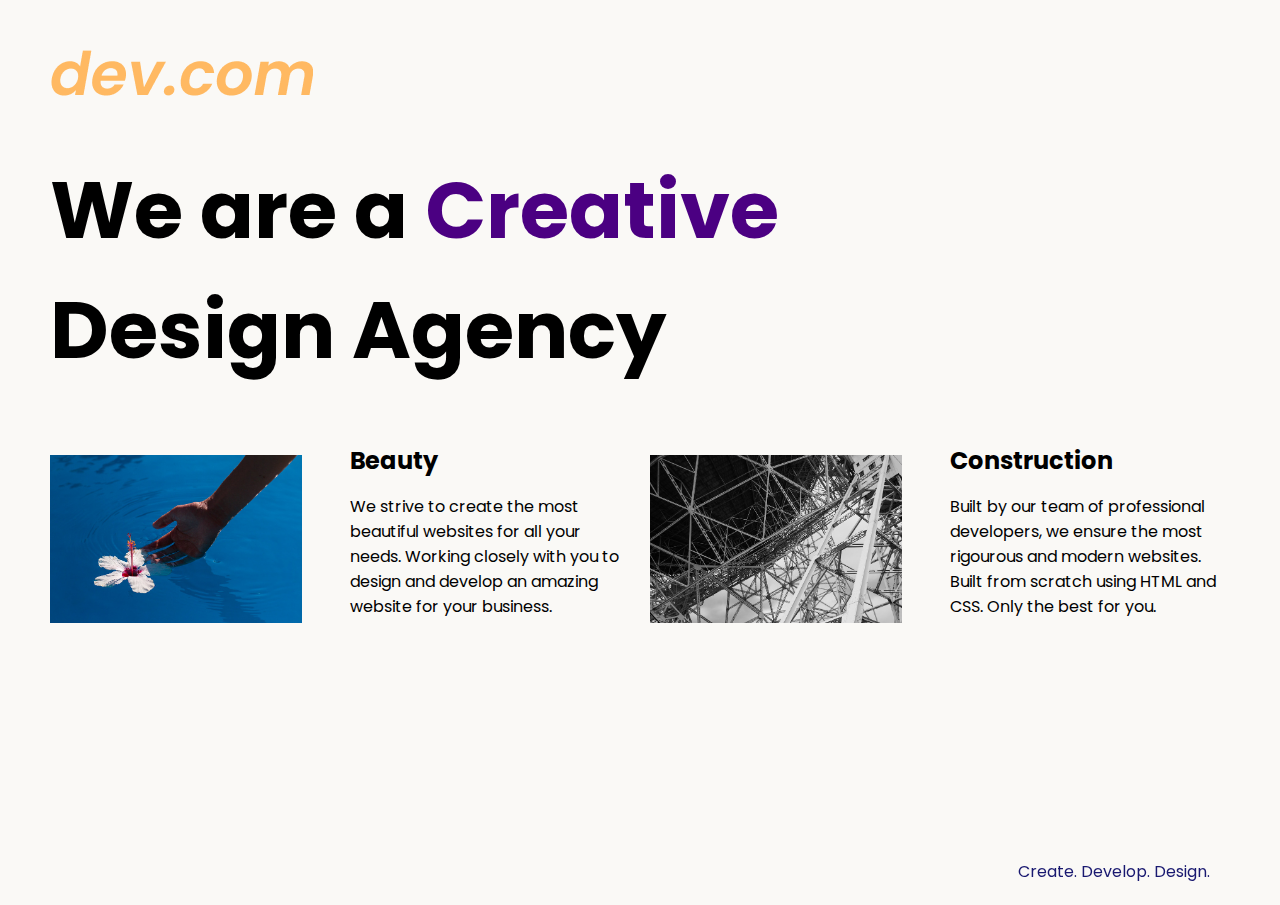
<file: index.html>
<!DOCTYPE html>
<html lang="en">
  <head>
    <meta charset="UTF-8" />
    <meta name="viewport" content="width=device-width, initial-scale=1.0" />
    <title>Agency</title>
    <link rel="stylesheet" href="./style.css" />
    <link rel="preconnect" href="https://fonts.googleapis.com" />
    <link rel="preconnect" href="https://fonts.gstatic.com" crossorigin />
    <link
      href="https://fonts.googleapis.com/css2?family=Poppins:wght@400;700&display=swap"
      rel="stylesheet"
    />
  </head>

  <body>
    <div class="main">
      <img class="logo" src="./assets/images/logo.png" alt="logo" />
      <h1>We are a 
        <span class="blue-text">Creative</span> <span class="newline">Design Agency</span>
      </h1>

      <div class="grid-container">
        <div class="left card">
          <img
            class="tile-image"
            src="./assets/images/beautiful.jpg"
            alt="hand and flower in water"
          />
          <div class="pict-text">
            <h2 class="card-title">Beauty</h2>
            <p class="card-text">
              We strive to create the most beautiful websites for all your
              needs. Working closely with you to design and develop an amazing
              website for your business.
            </p>
          </div>
        </div>

        <div class="right card">
          <img
            class="tile-image"
            src="./assets/images/construction.jpg"
            alt="metal structure"
          />
          <div class="pict-text">
            <h2 class="card-title">Construction</h2>
            <p>
              Built by our team of professional developers, we ensure the most
              rigourous and modern websites. Built from scratch using HTML and
              CSS. Only the best for you.
            </p>
          </div>
        </div>
      </div>
    </div>
    <footer>
      <p>Create. Develop. Design.</p>
    </footer>
  </body>
</html>
</file>
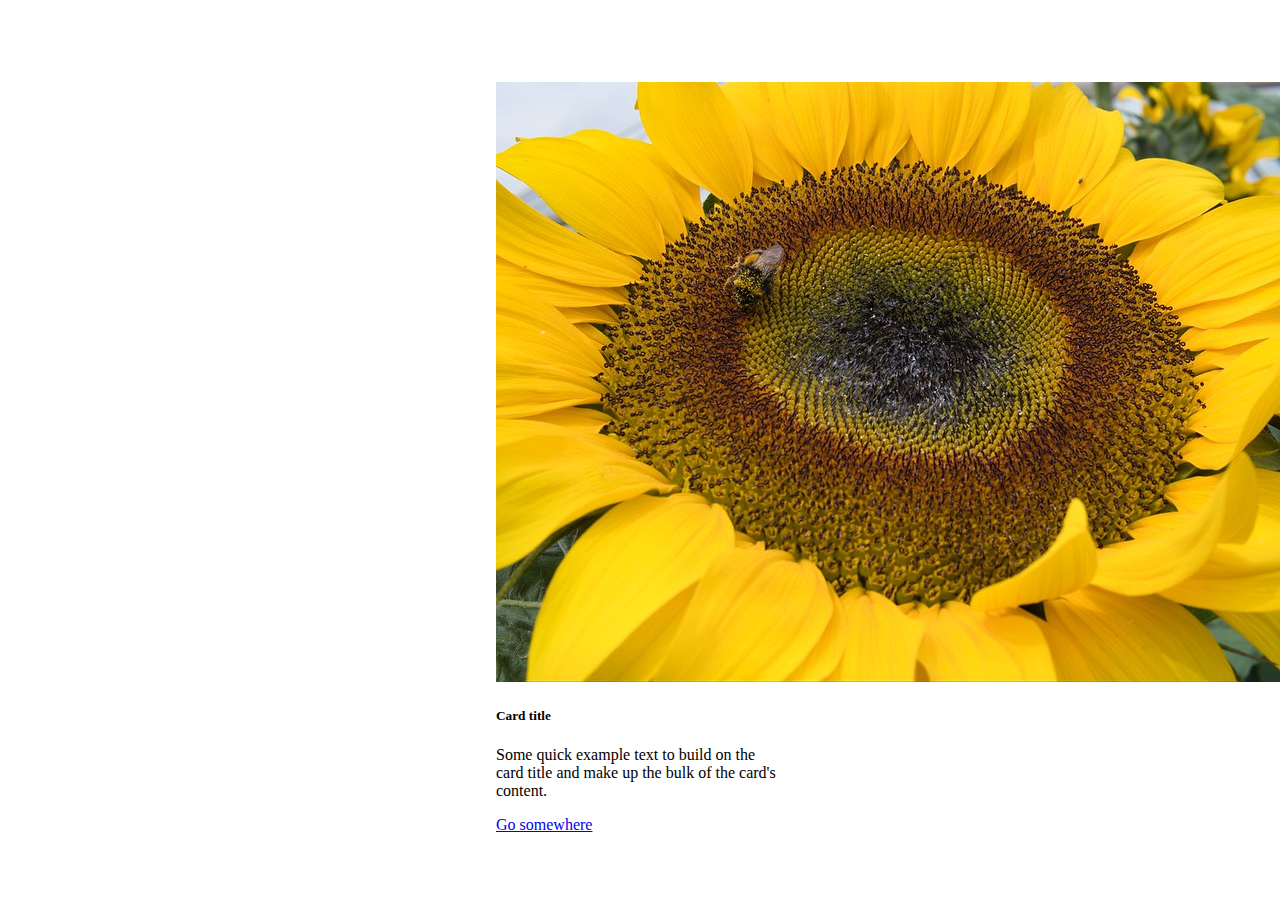
<file: 11.0 Bootstrap Intro/index.html>
<!DOCTYPE html>
<html lang="en">
  <head>
    <meta charset="utf-8" />
    <meta name="viewport" content="width=device-width, initial-scale=1" />
    <title>Bootstrap</title>
    <!-- TODO 1: Add the Bootstrap link here. -->
    <link
      href="https://cdn.jsdelivr.net/npm/bootstrap@5.3.1/dist/css/bootstrap.min.css"
      rel="stylesheet"
      integrity="sha384-4bw+/aepP/YC94hEpVNVgiZdgIC5+VKNBQNGCHeKRQN+PtmoHDEXuppvnDJzQIu9"
      crossorigin="anonymous"
    />
    <style>
      /* TODO 4: Use flexbox to center the card in the vertical and horizontal center. */
     
      .flex-container{
        display: flex;
        justify-content: center;
        align-items: center;
        height: 100vh;
      }
      
    </style>
  </head>

  <body>
    <div class="flex-container">
      <!-- TODO 2: Add the Bootstrap Prebuilt Card here -->
      <div class="card" style="width: 18rem">
        <img src="./flower.jpg" alt="flower image" class="card-img-top" alt="..." />
        <div class="card-body">
          <h5 class="card-title">Card title</h5>
          <p class="card-text">
            Some quick example text to build on the card title and make up the
            bulk of the card's content.
          </p>
          <a href="#" class="btn btn-primary">Go somewhere</a>
        </div>
      </div>
      <!-- TODO 3: Change the image src to display the flower.jpg image. -->
    </div>
  </body>
</html>
</file>
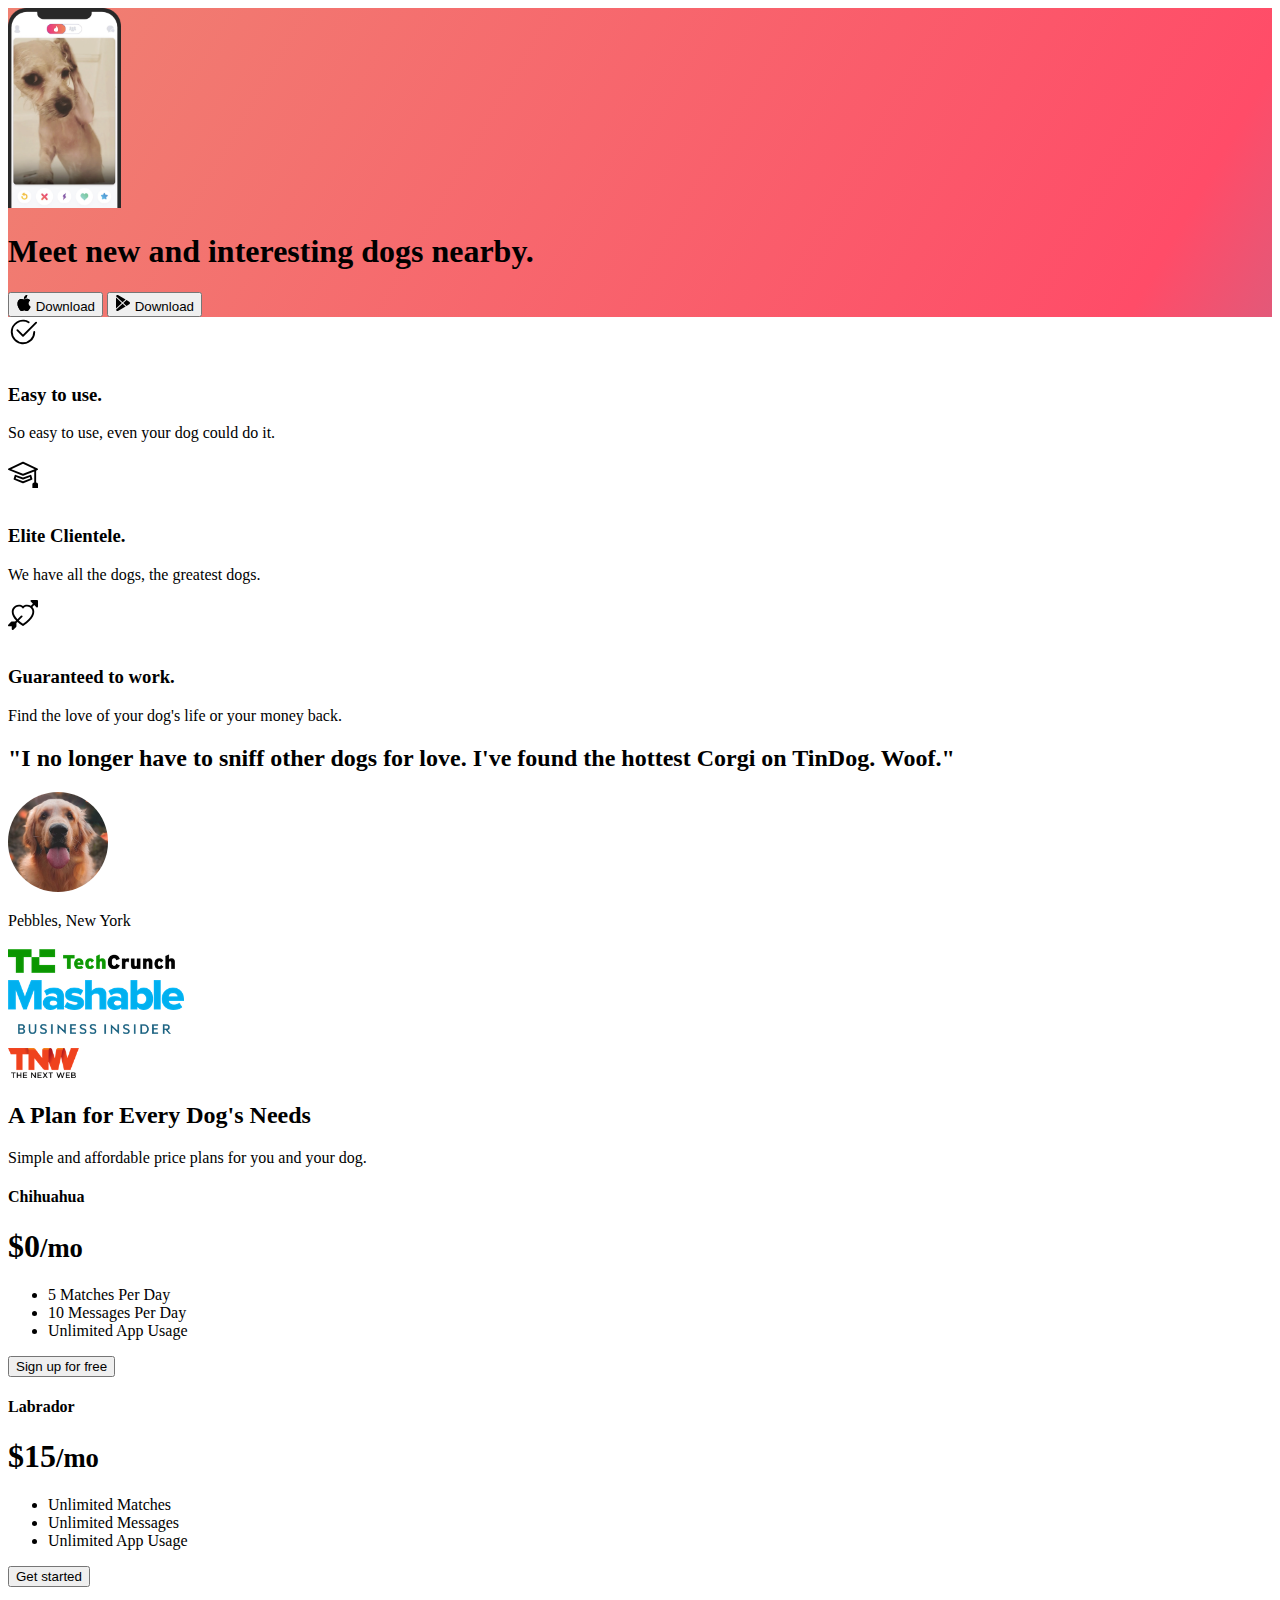
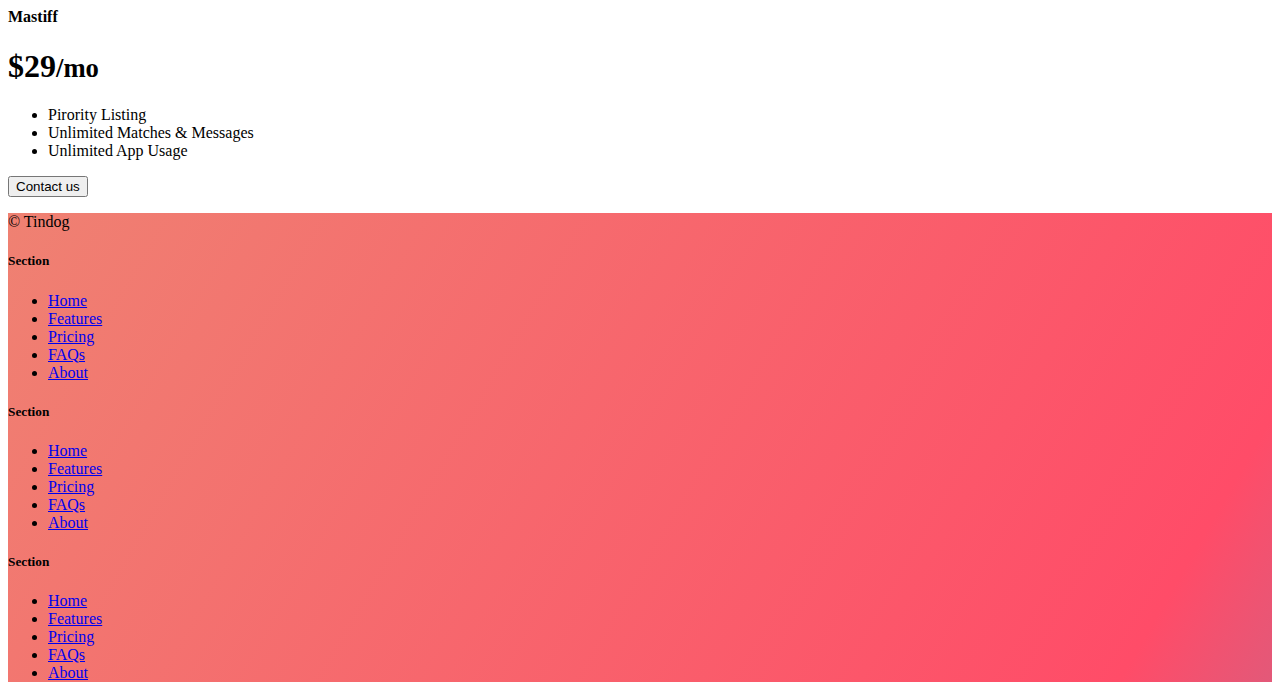
<file: 11.3 TinDog Project/index.html>
<!DOCTYPE html>
<html lang="en">

<head>
  <meta charset="UTF-8">
  <meta name="viewport" content="width=device-width, initial-scale=1.0">
  <link href="https://cdn.jsdelivr.net/npm/bootstrap@5.3.1/dist/css/bootstrap.min.css" rel="stylesheet" integrity="sha384-4bw+/aepP/YC94hEpVNVgiZdgIC5+VKNBQNGCHeKRQN+PtmoHDEXuppvnDJzQIu9" crossorigin="anonymous">
  <link href="./css/style.css" rel="stylesheet">
  <title>TinDog</title>
</head>

<body>

  <!-- Title -->
  <section id="title" class="gradient-background">
    <div class="container col-xxl-8 px-4 pt-5">
    <div class="row flex-lg-row-reverse align-items-center g-5 py-5 pb-0">
      <div class="col-10 col-sm-8 col-lg-6">
        <img src="./images/iphone.png" class="d-block mx-lg-auto img-fluid " alt="Bootstrap Themes"  height="200" loading="lazy">
      </div>
      <div class="col-lg-6">
        <h1 class="display-5 fw-bold text-body-emphasis lh-1 mb-3">Meet new and interesting dogs nearby.</h1>
        <div class="d-grid gap-2 d-md-flex justify-content-md-start">
          <button type="button" class="btn btn-light btn-lg px-4 me-md-2">
            <svg xmlns="http://www.w3.org/2000/svg" width="16" height="16" fill="currentColor"
                class="bi bi-apple mb-1" viewBox="0 0 16 16">
<path
                  d="M11.182.008C11.148-.03 9.923.023 8.857 1.18c-1.066 1.156-.902 2.482-.878 2.516.024.034 1.52.087 2.475-1.258.955-1.345.762-2.391.728-2.43Zm3.314 11.733c-.048-.096-2.325-1.234-2.113-3.422.212-2.189 1.675-2.789 1.698-2.854.023-.065-.597-.79-1.254-1.157a3.692 3.692 0 0 0-1.563-.434c-.108-.003-.483-.095-1.254.116-.508.139-1.653.589-1.968.607-.316.018-1.256-.522-2.267-.665-.647-.125-1.333.131-1.824.328-.49.196-1.422.754-2.074 2.237-.652 1.482-.311 3.83-.067 4.56.244.729.625 1.924 1.273 2.796.576.984 1.34 1.667 1.659 1.899.319.232 1.219.386 1.843.067.502-.308 1.408-.485 1.766-.472.357.013 1.061.154 1.782.539.571.197 1.111.115 1.652-.105.541-.221 1.324-1.059 2.238-2.758.347-.79.505-1.217.473-1.282Z" />
<path
                  d="M11.182.008C11.148-.03 9.923.023 8.857 1.18c-1.066 1.156-.902 2.482-.878 2.516.024.034 1.52.087 2.475-1.258.955-1.345.762-2.391.728-2.43Zm3.314 11.733c-.048-.096-2.325-1.234-2.113-3.422.212-2.189 1.675-2.789 1.698-2.854.023-.065-.597-.79-1.254-1.157a3.692 3.692 0 0 0-1.563-.434c-.108-.003-.483-.095-1.254.116-.508.139-1.653.589-1.968.607-.316.018-1.256-.522-2.267-.665-.647-.125-1.333.131-1.824.328-.49.196-1.422.754-2.074 2.237-.652 1.482-.311 3.83-.067 4.56.244.729.625 1.924 1.273 2.796.576.984 1.34 1.667 1.659 1.899.319.232 1.219.386 1.843.067.502-.308 1.408-.485 1.766-.472.357.013 1.061.154 1.782.539.571.197 1.111.115 1.652-.105.541-.221 1.324-1.059 2.238-2.758.347-.79.505-1.217.473-1.282Z" />
</svg>
            Download</button>
          <button type="button" class="btn btn-outline-light btn-lg px-4">
            <svg xmlns="http://www.w3.org/2000/svg" width="16" height="16" fill="currentColor"
                class="bi bi-google-play mb-1" viewBox="0 0 16 16">
<path
                  d="M14.222 9.374c1.037-.61 1.037-2.137 0-2.748L11.528 5.04 8.32 8l3.207 2.96 2.694-1.586Zm-3.595 2.116L7.583 8.68 1.03 14.73c.201 1.029 1.36 1.61 2.303 1.055l7.294-4.295ZM1 13.396V2.603L6.846 8 1 13.396ZM1.03 1.27l6.553 6.05 3.044-2.81L3.333.215C2.39-.341 1.231.24 1.03 1.27Z" />
</svg>

            Download</button>
        </div>
      </div>
    </div>
  </section>
  <!-- Features -->
  <section id="features">
    <div class="container px-4 py-5" id="hanging-icons">
      
      <div class="row g-4 py-5 row-cols-1 row-cols-lg-3">
        <div class="col d-flex align-items-start">
          <div class="icon-square text-body-emphasis bg-body-secondary d-inline-flex align-items-center justify-content-center fs-4 flex-shrink-0 me-3">
            <svg xmlns="http://www.w3.org/2000/svg" height="30" fill="currentColor" class="bi bi-check2-circle"
            viewBox="0 0 16 16">
              <path
              d="M2.5 8a5.5 5.5 0 0 1 8.25-4.764.5.5 0 0 0 .5-.866A6.5 6.5 0 1 0 14.5 8a.5.5 0 0 0-1 0 5.5 5.5 0 1 1-11 0z" />
              <path
              d="M15.354 3.354a.5.5 0 0 0-.708-.708L8 9.293 5.354 6.646a.5.5 0 1 0-.708.708l3 3a.5.5 0 0 0 .708 0l7-7z" />
            </svg>
          </div>
          <div>
            <h3 class="fs-2 text-body-emphasis">Easy to use.</h3>
            <p>So easy to use, even your dog could do it.</p>
           
          </div>
        </div>
        <div class="col d-flex align-items-start">
          <div class="icon-square text-body-emphasis bg-body-secondary d-inline-flex align-items-center justify-content-center fs-4 flex-shrink-0 me-3">
            <svg xmlns="http://www.w3.org/2000/svg" height="30" fill="currentColor" class="bi bi-mortarboard" viewBox="0 0 16 16">
              <path d="M8.211 2.047a.5.5 0 0 0-.422 0l-7.5 3.5a.5.5 0 0 0 .025.917l7.5 3a.5.5 0 0 0 .372 0L14 7.14V13a1 1 0 0 0-1 1v2h3v-2a1 1 0 0 0-1-1V6.739l.686-.275a.5.5 0 0 0 .025-.917l-7.5-3.5ZM8 8.46 1.758 5.965 8 3.052l6.242 2.913L8 8.46Z"/>
              <path d="M4.176 9.032a.5.5 0 0 0-.656.327l-.5 1.7a.5.5 0 0 0 .294.605l4.5 1.8a.5.5 0 0 0 .372 0l4.5-1.8a.5.5 0 0 0 .294-.605l-.5-1.7a.5.5 0 0 0-.656-.327L8 10.466 4.176 9.032Zm-.068 1.873.22-.748 3.496 1.311a.5.5 0 0 0 .352 0l3.496-1.311.22.748L8 12.46l-3.892-1.556Z"/>
              </svg>
          </div>
          <div>
            <h3 class="fs-2 text-body-emphasis">Elite Clientele.</h3>
            <p>We have all the dogs, the greatest dogs.</p>
            
          </div>
        </div>
        <div class="col d-flex align-items-start">
          <div class="icon-square text-body-emphasis bg-body-secondary d-inline-flex align-items-center justify-content-center fs-4 flex-shrink-0 me-3">
            <svg xmlns="http://www.w3.org/2000/svg" height="30" fill="currentColor" class="bi bi-arrow-through-heart"
              viewBox="0 0 16 16">
              <path fill-rule="evenodd"
                d="M2.854 15.854A.5.5 0 0 1 2 15.5V14H.5a.5.5 0 0 1-.354-.854l1.5-1.5A.5.5 0 0 1 2 11.5h1.793l.53-.53c-.771-.802-1.328-1.58-1.704-2.32-.798-1.575-.775-2.996-.213-4.092C3.426 2.565 6.18 1.809 8 3.233c1.25-.98 2.944-.928 4.212-.152L13.292 2 12.147.854A.5.5 0 0 1 12.5 0h3a.5.5 0 0 1 .5.5v3a.5.5 0 0 1-.854.354L14 2.707l-1.006 1.006c.236.248.44.531.6.845.562 1.096.585 2.517-.213 4.092-.793 1.563-2.395 3.288-5.105 5.08L8 13.912l-.276-.182a21.86 21.86 0 0 1-2.685-2.062l-.539.54V14a.5.5 0 0 1-.146.354l-1.5 1.5Zm2.893-4.894A20.419 20.419 0 0 0 8 12.71c2.456-1.666 3.827-3.207 4.489-4.512.679-1.34.607-2.42.215-3.185-.817-1.595-3.087-2.054-4.346-.761L8 4.62l-.358-.368c-1.259-1.293-3.53-.834-4.346.761-.392.766-.464 1.845.215 3.185.323.636.815 1.33 1.519 2.065l1.866-1.867a.5.5 0 1 1 .708.708L5.747 10.96Z" />
                  </svg>
          </div>
          <div>
            <h3 class="fs-2 text-body-emphasis">Guaranteed to work.</h3>
            <p>Find the love of your dog's life or your money back.</p>
            
          </div>
        </div>
      </div>
    </div>
  </section>
  <!-- Testimonial -->
  <section id="testimonial">
    <div class="my-5">
      <div class="p-5 text-center bg-body-tertiary">
        <div class="container py-5">
            <h2 class="text-body-emphasis">"I no longer have to sniff other dogs for love. I've found the hottest Corgi on TinDog. Woof."</h2>
            <img src="./images/dog-img.jpg" alt="dog" class="profile-img  mb-2 mt-5" height="100">
            <p class="col-lg-8 mx-auto lead mt-2">
              Pebbles, New York
            </p>
        </div>
        <div class="container">
          <div class="row">
              <div class="col-lg-3 col-sm-12">
                <img src="./images/techcrunch.png" alt="techcrunch" height="30">
              </div>
              <div class="col-lg-3 col-sm-12">
                <img src="./images/mashable.png" alt="mashable" height="30">
              </div>
              <div class="col-lg-3 col-sm-12">
                <img src="./images/bizinsider.png" alt="bizinsider" height="30">
              </div>
              <div class="col-lg-3 col-sm-12">
                <img src="./images/tnw.png" alt="tnw" height="30">
              </div>
          </div>
        </div>
      </div>
    </div>
  </section>
  <!-- Pricing -->
  <section id="pricing">
    <div class="container">
      <header>
        <div class="pricing-header p-3 pb-md-4 mx-auto text-center">
          <h2 class="display-4 fw-normal text-body-emphasis">A Plan for Every Dog's Needs</h2>
          <p class="fs-5 text-body-secondary">Simple and affordable price plans for you and your dog.</p>
        </div>
      </header>
    
      <main>
        <div class="row row-cols-1 row-cols-md-3 mb-3 text-center">
          <div class="col">
            <div class="card mb-4 rounded-3 shadow-sm">
              <div class="card-header py-3">
                <h4 class="my-0 fw-normal">Chihuahua</h4>
              </div>
              <div class="card-body">
                <h1 class="card-title pricing-card-title">$0<small class="text-body-secondary fw-light">/mo</small></h1>
                <ul class="list-unstyled mt-3 mb-4">
                  <li>5 Matches Per Day</li>
                  <li>10 Messages Per Day</li>
                  <li>Unlimited App Usage</li>
                </ul>
                <button type="button" class="w-100 btn btn-lg btn-outline-dark">Sign up for free</button>
              </div>
            </div>
          </div>
          <div class="col">
            <div class="card mb-4 rounded-3 shadow-sm">
              <div class="card-header py-3">
                <h4 class="my-0 fw-normal">Labrador</h4>
              </div>
              <div class="card-body">
                <h1 class="card-title pricing-card-title">$15<small class="text-body-secondary fw-light">/mo</small></h1>
                <ul class="list-unstyled mt-3 mb-4">
                  <li>Unlimited Matches</li>
                  <li>Unlimited Messages</li>
                  <li>Unlimited App Usage</li>
                </ul>
                <button type="button" class="w-100 btn btn-lg btn-dark">Get started</button>
              </div>
            </div>
          </div>
          <div class="col">
            <div class="card mb-4 rounded-3 shadow-sm border-dark">
              <div class="card-header py-3 text-bg-dark border-primary">
                <h4 class="my-0 fw-normal">Mastiff</h4>
              </div>
              <div class="card-body">
                <h1 class="card-title pricing-card-title">$29<small class="text-body-secondary fw-light">/mo</small></h1>
                <ul class="list-unstyled mt-3 mb-4">
                  <li>Pirority Listing</li>
                  <li>Unlimited Matches & Messages</li>
                  <li>Unlimited App Usage</li>
                </ul>
                <button type="button" class="w-100 btn btn-lg btn-dark">Contact us</button>
              </div>
            </div>
          </div>
        </div>
      </main>
    </div>
  </section>
</div>
  <!-- Footer -->
  <section id="footer" class="gradient-background">
  <div class="container">
    <footer class="row row-cols-1 row-cols-sm-2 row-cols-md-5 py-5 mt-5">
      <div class="col mb-3">
        <p class="text-body-secondary">© Tindog</p>
      </div>
  
      <div class="col mb-3">
  
      </div>
  
      <div class="col mb-3">
        <h5>Section</h5>
        <ul class="nav flex-column">
          <li class="nav-item mb-2"><a href="#" class="nav-link p-0 text-body-secondary">Home</a></li>
          <li class="nav-item mb-2"><a href="#" class="nav-link p-0 text-body-secondary">Features</a></li>
          <li class="nav-item mb-2"><a href="#" class="nav-link p-0 text-body-secondary">Pricing</a></li>
          <li class="nav-item mb-2"><a href="#" class="nav-link p-0 text-body-secondary">FAQs</a></li>
          <li class="nav-item mb-2"><a href="#" class="nav-link p-0 text-body-secondary">About</a></li>
        </ul>
      </div>
  
      <div class="col mb-3">
        <h5>Section</h5>
        <ul class="nav flex-column">
          <li class="nav-item mb-2"><a href="#" class="nav-link p-0 text-body-secondary">Home</a></li>
          <li class="nav-item mb-2"><a href="#" class="nav-link p-0 text-body-secondary">Features</a></li>
          <li class="nav-item mb-2"><a href="#" class="nav-link p-0 text-body-secondary">Pricing</a></li>
          <li class="nav-item mb-2"><a href="#" class="nav-link p-0 text-body-secondary">FAQs</a></li>
          <li class="nav-item mb-2"><a href="#" class="nav-link p-0 text-body-secondary">About</a></li>
        </ul>
      </div>
  
      <div class="col mb-3">
        <h5>Section</h5>
        <ul class="nav flex-column">
          <li class="nav-item mb-2"><a href="#" class="nav-link p-0 text-body-secondary">Home</a></li>
          <li class="nav-item mb-2"><a href="#" class="nav-link p-0 text-body-secondary">Features</a></li>
          <li class="nav-item mb-2"><a href="#" class="nav-link p-0 text-body-secondary">Pricing</a></li>
          <li class="nav-item mb-2"><a href="#" class="nav-link p-0 text-body-secondary">FAQs</a></li>
          <li class="nav-item mb-2"><a href="#" class="nav-link p-0 text-body-secondary">About</a></li>
        </ul>
      </div>
    </footer>
  </div>
  </section>

  <script src="https://cdn.jsdelivr.net/npm/bootstrap@5.3.1/dist/js/bootstrap.bundle.min.js" integrity="sha384-HwwvtgBNo3bZJJLYd8oVXjrBZt8cqVSpeBNS5n7C8IVInixGAoxmnlMuBnhbgrkm" crossorigin="anonymous"></script>
</body>

</html>
</file>
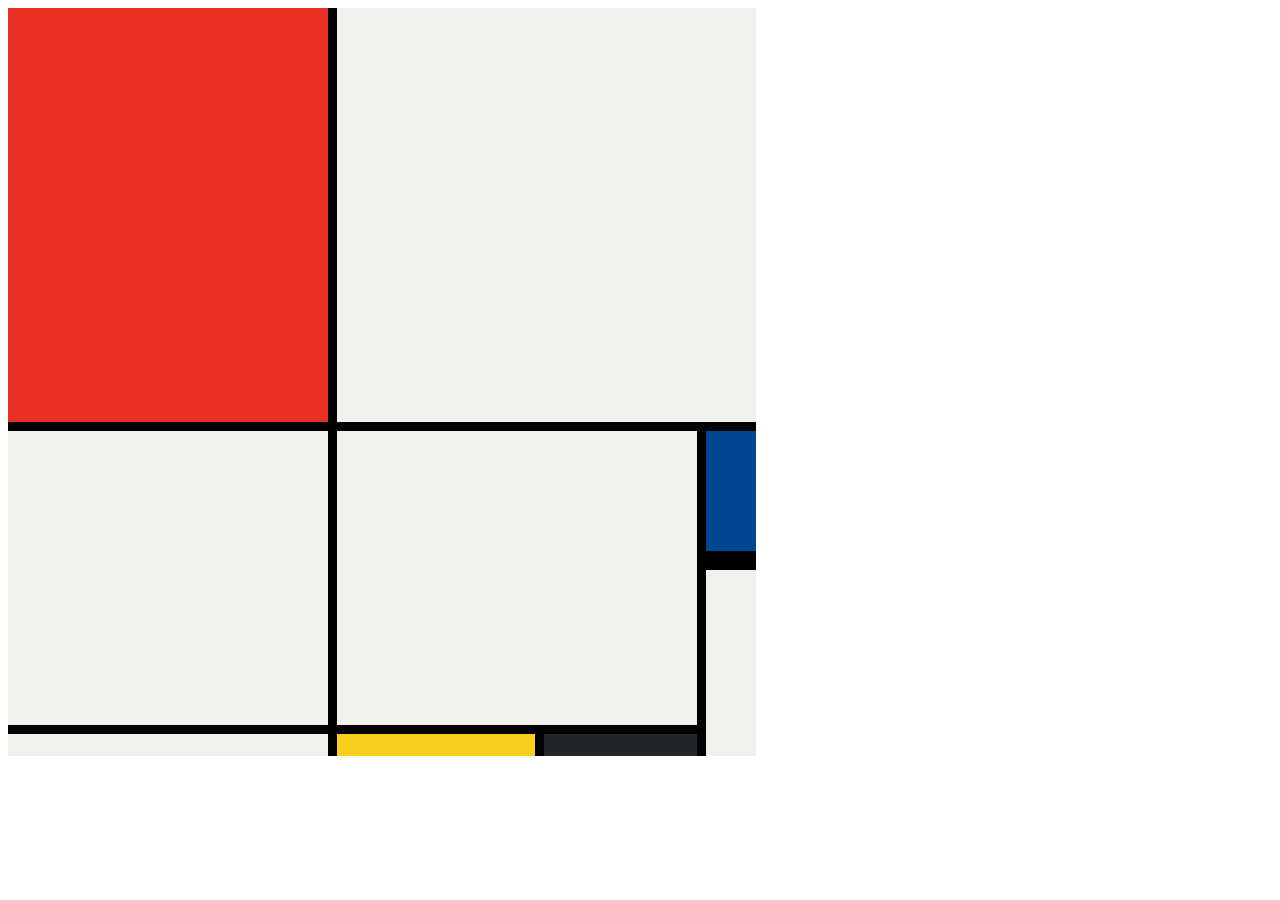
<file: Mondrian-Project-grid.html>
<!DOCTYPE html>
<html lang="en">
  <head>
    <meta charset="UTF-8" />
    <meta name="viewport" content="width=device-width, initial-scale=1.0" />
    <title>Mondrian Project</title>
    <style>
      /* 
    Write your CSS here 
    Gap Colour: #000
    White: #F0F1EC
    Red: #E72F24
    Black: #232629
    Blue: #004592
    Yellow: #F9D01E

    For dimensions, see dimensions.png image.
    HINT: Remember you can't change the properties of grid lines.
    But grid lines are transparent!
    */
      .squares-container {
        display: grid;
        grid-template-rows: 414px 130px 155px 22px;

        grid-template-columns: 320px 198px 153px 50px;

        background-color: black;
        width: 748px;
        height: 748px;
        gap: 9px;
      }

      #red {
        background-color: #e72f24;
      }
      .two {
        grid-column: span 3;
      }
      .white {
        background-color: #f0f1ec;
      }
      .three {
        grid-row: span 2;
      }
      .four {
        grid-area: 2 / 2 / 4 / 4;
      }

      #blue {
        background-color: #004592;
        border-bottom: 10px solid black;
      }
      .six {
        grid-row: span 2;
      }

      #yellow {
        background-color: #f9d01e;
      }
      #black {
        background-color: #232629;
      }
    </style>
  </head>

  <body>
    <div class="squares-container">
      <div class="square one" id="red"></div>
      <div class="square two white"></div>
      <div class="square three white"></div>
      <div class="square four white"></div>
      <div class="square five" id="blue"></div>
      <div class="square six white"></div>
      <div class="square seven white"></div>
      <div class="square eight" id="yellow"></div>
      <div class="square nine" id="black"></div>
    </div>
  </body>
</html>
</file>
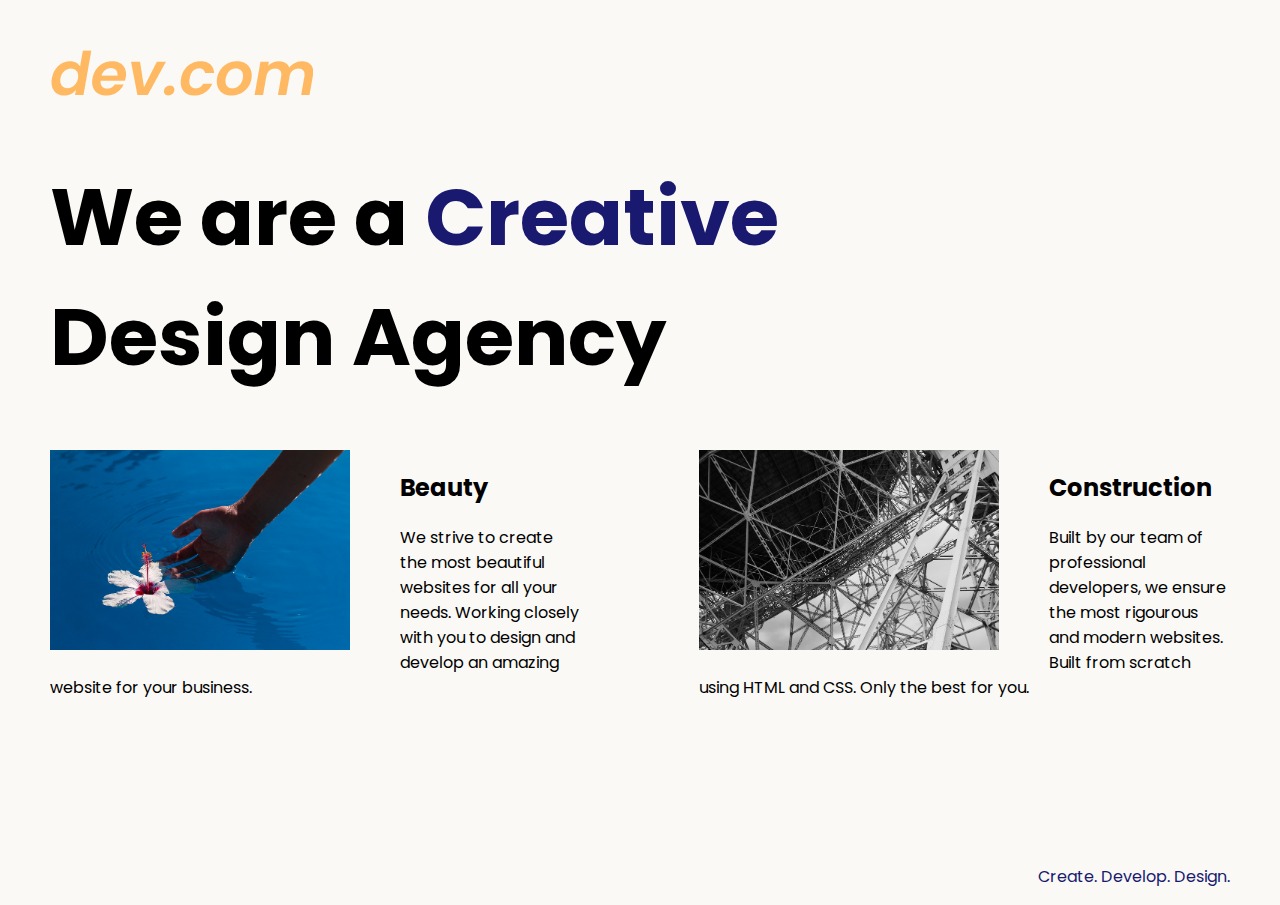
<file: solution.html>
<!DOCTYPE html>
<html lang="en">

<head>
  <meta charset="UTF-8">
  <meta name="viewport" content="width=device-width, initial-scale=1.0">
  <title>Agency</title>
  <link rel="stylesheet" href="./solution.css">
  <link rel="preconnect" href="https://fonts.googleapis.com">
  <link rel="preconnect" href="https://fonts.gstatic.com" crossorigin>
  <link href="https://fonts.googleapis.com/css2?family=Poppins:wght@400;700&display=swap" rel="stylesheet">
</head>

<body>
  <div class="main">
    <img class="logo" src="./assets/images/logo.png" alt="logo">
    <h1>We are a <span class="creative">Creative</span> <br />Design Agency</h1>
    <div class="left card"><img class="tile-image" src="./assets/images/beautiful.jpg" alt="hand and flower in water">
      <h2 class="card-title">Beauty</h2>
      <p class="card-text">We strive to create the most beautiful websites for all your needs. Working closely with you
        to
        design and
        develop an amazing website for your business.</p>
    </div>

    <div class="right card"><img class="tile-image" src="./assets/images/construction.jpg" alt="metal structure">
      <h2 class="card-title">Construction</h2>
      <p>Built by our team of professional developers, we ensure the most rigourous and modern websites. Built from
        scratch using HTML and CSS. Only the best for you.</p>
    </div>

  </div>
  <footer>
    <p>Create. Develop. Design.</p>
  </footer>
</body>

</html>
</file>
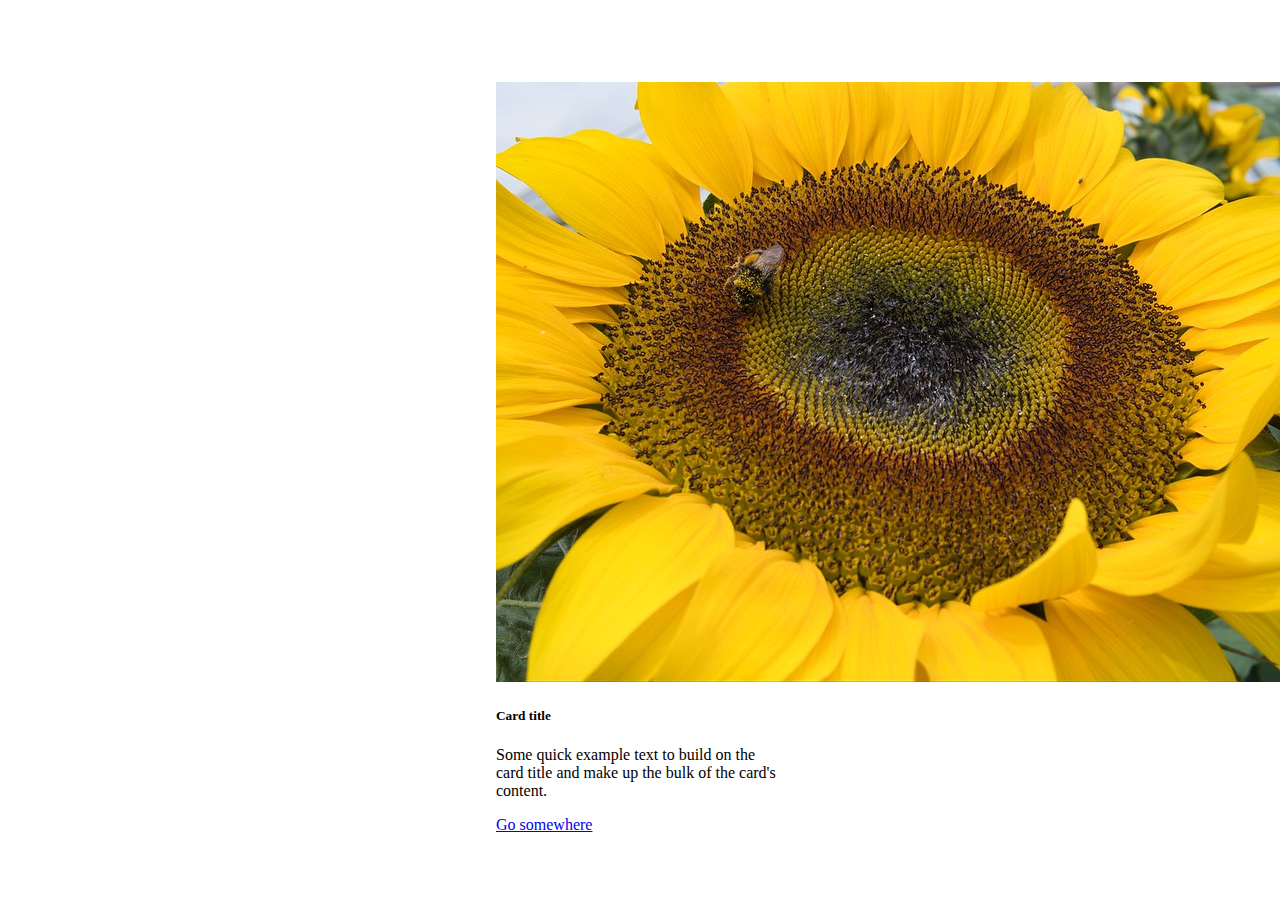
<file: 11.0 Bootstrap Intro/solution.html>
<!doctype html>
<html lang="en">

<head>
  <meta charset="utf-8">
  <meta name="viewport" content="width=device-width, initial-scale=1">
  <title>Bootstrap demo</title>
  <link href="https://cdn.jsdelivr.net/npm/bootstrap@5.3.0-alpha2/dist/css/bootstrap.min.css" rel="stylesheet"
    integrity="sha384-aFq/bzH65dt+w6FI2ooMVUpc+21e0SRygnTpmBvdBgSdnuTN7QbdgL+OapgHtvPp" crossorigin="anonymous">
  <style>
    .flex-container {
      display: flex;
      height: 100vh;
      justify-content: center;
      align-items: center;
    }
  </style>
</head>

<body>
  <div class="flex-container">
    <div class="card" style="width: 18rem;">
      <img src="./flower.jpg" class="card-img-top" alt="sunflower">
      <div class="card-body">
        <h5 class="card-title">Card title</h5>
        <p class="card-text">Some quick example text to build on the card title and make up the bulk of the card's
          content.
        </p>
        <a href="#" class="btn btn-primary">Go somewhere</a>
      </div>
    </div>
  </div>
</body>

</html>
</file>
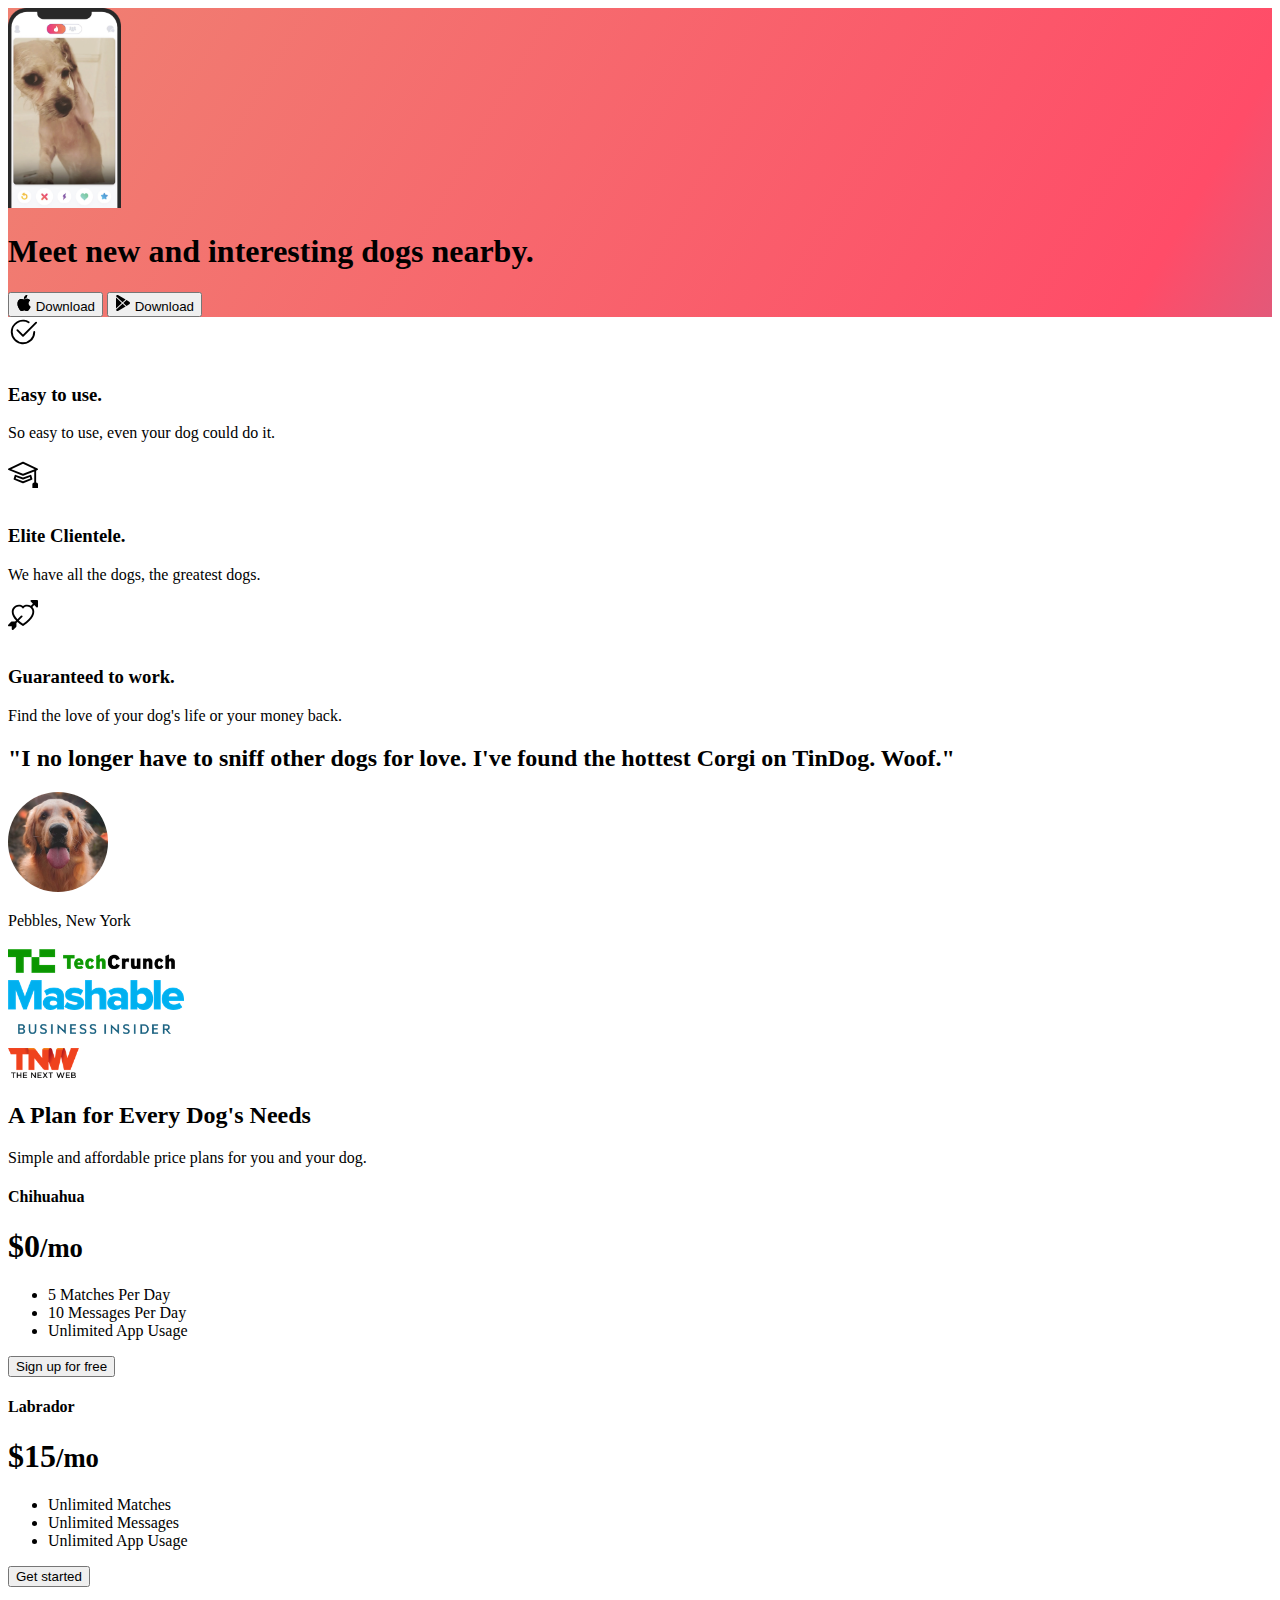
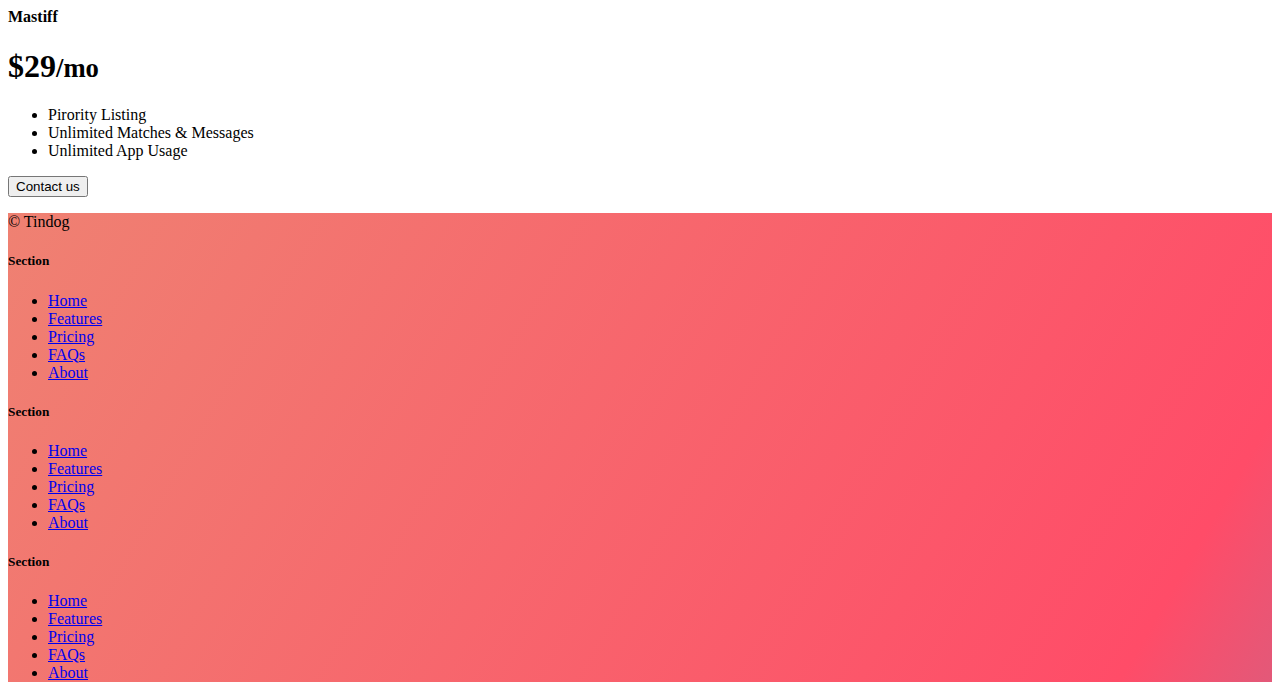
<file: 11.3 TinDog Project/solution.html>
<!DOCTYPE html>
<html lang="en">

<head>
  <meta charset="UTF-8">
  <meta name="viewport" content="width=device-width, initial-scale=1.0">
  <title>TinDog</title>
  <link href="https://cdn.jsdelivr.net/npm/bootstrap@5.3.0-alpha3/dist/css/bootstrap.min.css" rel="stylesheet"
    integrity="sha384-KK94CHFLLe+nY2dmCWGMq91rCGa5gtU4mk92HdvYe+M/SXH301p5ILy+dN9+nJOZ" crossorigin="anonymous">
  <link rel="stylesheet" href="./css/solution.css">
</head>

<body>


  <!-- Title -->
  <section id="title" class="gradient-background">

    <div class="container col-xxl-8 px-4 pt-5">
      <div class="row flex-lg-row-reverse align-items-center g-5 pt-5">
        <div class="col-10 col-sm-8 col-lg-6">
          <img src="./images/iphone.png" class="d-block mx-lg-auto img-fluid" alt="Bootstrap Themes" height="200"
            loading="lazy">
        </div>
        <div class="col-lg-6">
          <h1 class="display-5 fw-bold text-body-emphasis lh-1 mb-3">Meet new and interesting dogs nearby.</h1>

          <div class="d-grid gap-2 d-md-flex justify-content-md-start">
            <button type="button" class="btn btn-light btn-lg px-4 me-md-2"><svg xmlns="http://www.w3.org/2000/svg"
                width="16" height="16" fill="currentColor" class="bi bi-apple mb-1" viewBox="0 0 16 16">
                <path
                  d="M11.182.008C11.148-.03 9.923.023 8.857 1.18c-1.066 1.156-.902 2.482-.878 2.516.024.034 1.52.087 2.475-1.258.955-1.345.762-2.391.728-2.43Zm3.314 11.733c-.048-.096-2.325-1.234-2.113-3.422.212-2.189 1.675-2.789 1.698-2.854.023-.065-.597-.79-1.254-1.157a3.692 3.692 0 0 0-1.563-.434c-.108-.003-.483-.095-1.254.116-.508.139-1.653.589-1.968.607-.316.018-1.256-.522-2.267-.665-.647-.125-1.333.131-1.824.328-.49.196-1.422.754-2.074 2.237-.652 1.482-.311 3.83-.067 4.56.244.729.625 1.924 1.273 2.796.576.984 1.34 1.667 1.659 1.899.319.232 1.219.386 1.843.067.502-.308 1.408-.485 1.766-.472.357.013 1.061.154 1.782.539.571.197 1.111.115 1.652-.105.541-.221 1.324-1.059 2.238-2.758.347-.79.505-1.217.473-1.282Z" />
                <path
                  d="M11.182.008C11.148-.03 9.923.023 8.857 1.18c-1.066 1.156-.902 2.482-.878 2.516.024.034 1.52.087 2.475-1.258.955-1.345.762-2.391.728-2.43Zm3.314 11.733c-.048-.096-2.325-1.234-2.113-3.422.212-2.189 1.675-2.789 1.698-2.854.023-.065-.597-.79-1.254-1.157a3.692 3.692 0 0 0-1.563-.434c-.108-.003-.483-.095-1.254.116-.508.139-1.653.589-1.968.607-.316.018-1.256-.522-2.267-.665-.647-.125-1.333.131-1.824.328-.49.196-1.422.754-2.074 2.237-.652 1.482-.311 3.83-.067 4.56.244.729.625 1.924 1.273 2.796.576.984 1.34 1.667 1.659 1.899.319.232 1.219.386 1.843.067.502-.308 1.408-.485 1.766-.472.357.013 1.061.154 1.782.539.571.197 1.111.115 1.652-.105.541-.221 1.324-1.059 2.238-2.758.347-.79.505-1.217.473-1.282Z" />
              </svg> Download</button>
            <button type="button" class="btn btn-outline-light btn-lg px-4"><svg xmlns="http://www.w3.org/2000/svg"
                width="16" height="16" fill="currentColor" class="bi bi-google-play mb-1" viewBox="0 0 16 16">
                <path
                  d="M14.222 9.374c1.037-.61 1.037-2.137 0-2.748L11.528 5.04 8.32 8l3.207 2.96 2.694-1.586Zm-3.595 2.116L7.583 8.68 1.03 14.73c.201 1.029 1.36 1.61 2.303 1.055l7.294-4.295ZM1 13.396V2.603L6.846 8 1 13.396ZM1.03 1.27l6.553 6.05 3.044-2.81L3.333.215C2.39-.341 1.231.24 1.03 1.27Z" />
              </svg> Download</button>
          </div>
        </div>
      </div>
    </div>
  </section>
  <!-- Features -->
  <section id="features">
    <div class="container mt-5">
      <div class="row g-4 py-5 row-cols-1 row-cols-lg-3">
        <div class="col d-flex align-items-start">
          <div
            class="icon-square text-body-emphasis bg-body-secondary d-inline-flex align-items-center justify-content-center fs-4 flex-shrink-0 me-3">
            <svg xmlns="http://www.w3.org/2000/svg" height="30" fill="currentColor" class="bi bi-check2-circle"
              viewBox="0 0 16 16">
              <path
                d="M2.5 8a5.5 5.5 0 0 1 8.25-4.764.5.5 0 0 0 .5-.866A6.5 6.5 0 1 0 14.5 8a.5.5 0 0 0-1 0 5.5 5.5 0 1 1-11 0z" />
              <path
                d="M15.354 3.354a.5.5 0 0 0-.708-.708L8 9.293 5.354 6.646a.5.5 0 1 0-.708.708l3 3a.5.5 0 0 0 .708 0l7-7z" />
            </svg>
          </div>
          <div>
            <h3 class="fs-2">Easy to use.</h3>
            <p>So easy to use, even your dog could do it.</p>

          </div>
        </div>
        <div class="col d-flex align-items-start">
          <div
            class="icon-square text-body-emphasis bg-body-secondary d-inline-flex align-items-center justify-content-center fs-4 flex-shrink-0 me-3">
            <svg xmlns="http://www.w3.org/2000/svg" height="30" fill="currentColor" class="bi bi-mortarboard"
              viewBox="0 0 16 16">
              <path
                d="M8.211 2.047a.5.5 0 0 0-.422 0l-7.5 3.5a.5.5 0 0 0 .025.917l7.5 3a.5.5 0 0 0 .372 0L14 7.14V13a1 1 0 0 0-1 1v2h3v-2a1 1 0 0 0-1-1V6.739l.686-.275a.5.5 0 0 0 .025-.917l-7.5-3.5ZM8 8.46 1.758 5.965 8 3.052l6.242 2.913L8 8.46Z" />
              <path
                d="M4.176 9.032a.5.5 0 0 0-.656.327l-.5 1.7a.5.5 0 0 0 .294.605l4.5 1.8a.5.5 0 0 0 .372 0l4.5-1.8a.5.5 0 0 0 .294-.605l-.5-1.7a.5.5 0 0 0-.656-.327L8 10.466 4.176 9.032Zm-.068 1.873.22-.748 3.496 1.311a.5.5 0 0 0 .352 0l3.496-1.311.22.748L8 12.46l-3.892-1.556Z" />
            </svg>
          </div>
          <div>
            <h3 class="fs-2">Elite Clientele.</h3>
            <p>We have all the dogs, the greatest dogs.</p>

          </div>
        </div>
        <div class="col d-flex align-items-start">
          <div
            class="icon-square text-body-emphasis bg-body-secondary d-inline-flex align-items-center justify-content-center fs-4 flex-shrink-0 me-3">
            <svg xmlns="http://www.w3.org/2000/svg" height="30" fill="currentColor" class="bi bi-arrow-through-heart"
              viewBox="0 0 16 16">
              <path fill-rule="evenodd"
                d="M2.854 15.854A.5.5 0 0 1 2 15.5V14H.5a.5.5 0 0 1-.354-.854l1.5-1.5A.5.5 0 0 1 2 11.5h1.793l.53-.53c-.771-.802-1.328-1.58-1.704-2.32-.798-1.575-.775-2.996-.213-4.092C3.426 2.565 6.18 1.809 8 3.233c1.25-.98 2.944-.928 4.212-.152L13.292 2 12.147.854A.5.5 0 0 1 12.5 0h3a.5.5 0 0 1 .5.5v3a.5.5 0 0 1-.854.354L14 2.707l-1.006 1.006c.236.248.44.531.6.845.562 1.096.585 2.517-.213 4.092-.793 1.563-2.395 3.288-5.105 5.08L8 13.912l-.276-.182a21.86 21.86 0 0 1-2.685-2.062l-.539.54V14a.5.5 0 0 1-.146.354l-1.5 1.5Zm2.893-4.894A20.419 20.419 0 0 0 8 12.71c2.456-1.666 3.827-3.207 4.489-4.512.679-1.34.607-2.42.215-3.185-.817-1.595-3.087-2.054-4.346-.761L8 4.62l-.358-.368c-1.259-1.293-3.53-.834-4.346.761-.392.766-.464 1.845.215 3.185.323.636.815 1.33 1.519 2.065l1.866-1.867a.5.5 0 1 1 .708.708L5.747 10.96Z" />
            </svg>
          </div>
          <div>
            <h3 class="fs-2">Guaranteed to work.</h3>
            <p>Find the love of your dog's life or your money back.</p>

          </div>
        </div>
      </div>
    </div>
  </section>
  <!-- Testimonial -->
  <section id="testimonial">
    <div class="my-5">
      <div class="p-5 text-center bg-body-tertiary">
        <div class="container py-5">
          <h2 class="text-body-emphasis">"I no longer have to sniff other dogs for love. I've found the hottest Corgi on
            TinDog. Woof."</h2>
          <img class="profile-img mt-5" src="./images/dog-img.jpg" alt="dog image">
          <p class="col-lg-8 mx-auto lead mt-2">
            Pebbles, New York
          </p>
        </div>

        <div class="container">
          <div class="row">
            <div class="col-lg-3 col-sm-12">
              <img src="./images/techcrunch.png" alt="techcrunch" height="30">
            </div>
            <div class="col-lg-3 col-sm-12">
              <img src="./images/mashable.png" alt="mashable" height="30">
            </div>
            <div class="col-lg-3 col-sm-12">
              <img src="./images/bizinsider.png" alt="bizinsider" height="30">
            </div>
            <div class="col-lg-3 col-sm-12">
              <img src="./images/tnw.png" alt="tnw" height="30">
            </div>
          </div>
        </div>
      </div>
    </div>
  </section>
  <!-- Pricing -->
  <section id="pricing">
    <div class="container">
      <div class="pricing-header p-3 pb-md-4 mx-auto text-center">
        <h2 class="display-4 fw-normal">A Plan for Every Dog's Needs</h2>
        <p class="fs-5 text-body-secondary">Simple and affordable price plans for you and your dog.
      </div>
      <div class="row row-cols-1 row-cols-md-3 mb-3 text-center">
        <div class="col">
          <div class="card mb-4 rounded-3 shadow-sm">
            <div class="card-header py-3">
              <h4 class="my-0 fw-normal">Chihuahua</h4>
            </div>
            <div class="card-body">
              <h1 class="card-title pricing-card-title">$0<small class="text-body-secondary fw-light">/mo</small></h1>
              <ul class="list-unstyled mt-3 mb-4">
                <li>5 Matches Per Day</li>
                <li>10 Messages Per Day</li>
                <li>Unlimited App Usage</li>
              </ul>
              <button type="button" class="w-100 btn btn-lg btn-outline-dark">Sign up for free</button>
            </div>
          </div>
        </div>
        <div class="col">
          <div class="card mb-4 rounded-3 shadow-sm">
            <div class="card-header py-3">
              <h4 class="my-0 fw-normal">Labrador</h4>
            </div>
            <div class="card-body">
              <h1 class="card-title pricing-card-title">$15<small class="text-body-secondary fw-light">/mo</small></h1>
              <ul class="list-unstyled mt-3 mb-4">
                <li>Unlimited Matches</li>
                <li>Unlimited Messages</li>
                <li>Unlimited App Usage</li>
              </ul>
              <button type="button" class="w-100 btn btn-lg btn-dark">Get started</button>
            </div>
          </div>
        </div>
        <div class="col">
          <div class="card mb-4 rounded-3 shadow-sm border-dark">
            <div class="card-header py-3 text-bg-dark border-dark">
              <h4 class="my-0 fw-normal">Mastiff</h4>
            </div>
            <div class="card-body">
              <h1 class="card-title pricing-card-title">$29<small class="text-body-secondary fw-light">/mo</small></h1>
              <ul class="list-unstyled mt-3 mb-4">
                <li>Pirority Listing</li>
                <li>Unlimited Matches & Messages</li>
                <li>Unlimited App Usage</li>
              </ul>
              <button type="button" class="w-100 btn btn-lg btn-dark">Contact us</button>
            </div>
          </div>
        </div>
      </div>
    </div>
  </section>
  <!-- Footer -->
  <section id="contact" class="gradient-background">
    <div class="container ">
      <footer class="row row-cols-1 row-cols-sm-2 row-cols-md-5 py-5 mt-5 border-top">
        <div class="col mb-3">

          <p class="text-body-secondary">© Tindog</p>
        </div>

        <div class="col mb-3">

        </div>

        <div class="col mb-3">
          <h5>Section</h5>
          <ul class="nav flex-column">
            <li class="nav-item mb-2"><a href="#" class="nav-link p-0 text-body-secondary">Home</a></li>
            <li class="nav-item mb-2"><a href="#" class="nav-link p-0 text-body-secondary">Features</a></li>
            <li class="nav-item mb-2"><a href="#" class="nav-link p-0 text-body-secondary">Pricing</a></li>
            <li class="nav-item mb-2"><a href="#" class="nav-link p-0 text-body-secondary">FAQs</a></li>
            <li class="nav-item mb-2"><a href="#" class="nav-link p-0 text-body-secondary">About</a></li>
          </ul>
        </div>

        <div class="col mb-3">
          <h5>Section</h5>
          <ul class="nav flex-column">
            <li class="nav-item mb-2"><a href="#" class="nav-link p-0 text-body-secondary">Home</a></li>
            <li class="nav-item mb-2"><a href="#" class="nav-link p-0 text-body-secondary">Features</a></li>
            <li class="nav-item mb-2"><a href="#" class="nav-link p-0 text-body-secondary">Pricing</a></li>
            <li class="nav-item mb-2"><a href="#" class="nav-link p-0 text-body-secondary">FAQs</a></li>
            <li class="nav-item mb-2"><a href="#" class="nav-link p-0 text-body-secondary">About</a></li>
          </ul>
        </div>

        <div class="col mb-3">
          <h5>Section</h5>
          <ul class="nav flex-column">
            <li class="nav-item mb-2"><a href="#" class="nav-link p-0 text-body-secondary">Home</a></li>
            <li class="nav-item mb-2"><a href="#" class="nav-link p-0 text-body-secondary">Features</a></li>
            <li class="nav-item mb-2"><a href="#" class="nav-link p-0 text-body-secondary">Pricing</a></li>
            <li class="nav-item mb-2"><a href="#" class="nav-link p-0 text-body-secondary">FAQs</a></li>
            <li class="nav-item mb-2"><a href="#" class="nav-link p-0 text-body-secondary">About</a></li>
          </ul>
        </div>
      </footer>
    </div>
  </section>
</body>

</html>
</file>
<file: style.css>
body {
  font-family: "Poppins", sans-serif;
  margin: 50px 50px 0 50px;
  background-color: #faf9f6;
  flex-direction: row;
  min-height: 95vh;
}
.main {
  flex: 1;
  display: inline-grid;
  margin: 0;
}

h1 {
  font-size: 5rem;
}
h2 {
  margin: 0;
}
.blue-text {
  color: indigo;
}
.newline {
  display: block;
}

footer {
  text-align: right;
  color: midnightblue;
  justify-content: end;
  position: fixed;
  right: 70px;
  bottom: 0;
}
.left,
.right {
  display: grid;
  grid-template-columns: 1fr 1fr;
  align-items: center;
  column-gap: 20px;
}

.grid-container {
  display: grid;
  grid-template-columns: 1fr 1fr;
  column-gap: 20px;
}
.tile-image {
  width: 90%;
}
.pict-text {
  margin: 0;
  align-items: flex-start;
}
</file>
<file: 11.3 TinDog Project/css/style.css>
.gradient-background {
  background: linear-gradient(300deg, #00bfff, #ff4c68, #ef8172);
  background-size: 180% 180%;
  animation: gradient-animation 18s ease infinite;
}

@keyframes gradient-animation {
  0% {
    background-position: 0% 50%;
  }
  50% {
    background-position: 100% 50%;
  }
  100% {
    background-position: 0% 50%;
  }
}

.icon-square {
  width: 3rem;
  height: 3rem;
  border-radius: 0.75rem;
}

.profile-img {
  height: 100px;
  border-radius: 50%;
}
.img {
  overflow-clip-margin: content-box;
  overflow: clip;
}
@media (min-width: 992px){
  .col-lg-6 {
    flex: 0 0 auto;
    width: 50%;
}
}
</file>
<file: solution.css>
body {
  font-family: "Poppins", sans-serif;
  margin: 50px 50px 0 50px;
  background-color: #faf9f6;
  display: flex;
  flex-direction: column;
  min-height: 95vh;
}
.main {
  flex: 1;
}

h1 {
  font-size: 5rem;
}

footer {
  text-align: right;
  color: midnightblue;
}

.tile-image {
  height: 200px;
  float: left;
  margin-right: 50px;
}

.card {
  width: 45%;
}

.left {
  float: left;
}

.right {
  float: right;
}

.creative {
  color: midnightblue;
}

@media (max-width: 680px) {
  .logo {
    width: 100px;
  }

  h1 {
    font-size: 3.5rem;
    text-align: center;
  }

  .card {
    width: 100%;
    display: block;
    margin-bottom: 30px;
    text-align: justify;
  }

  .card img {
    margin-bottom: 10px;
    width: 100%;
    display: inline;
    object-fit: cover;
  }
}
</file>
<file: 11.3 TinDog Project/css/solution.css>
.gradient-background {
  background: linear-gradient(300deg, #00bfff, #ff4c68, #ef8172);
  background-size: 180% 180%;
  animation: gradient-animation 18s ease infinite;
}

@keyframes gradient-animation {
  0% {
    background-position: 0% 50%;
  }
  50% {
    background-position: 100% 50%;
  }
  100% {
    background-position: 0% 50%;
  }
}

.icon-square {
  width: 3rem;
  height: 3rem;
  border-radius: 0.75rem;
}

.profile-img {
  border-radius: 50%;
  height: 100px;
}
</file>
